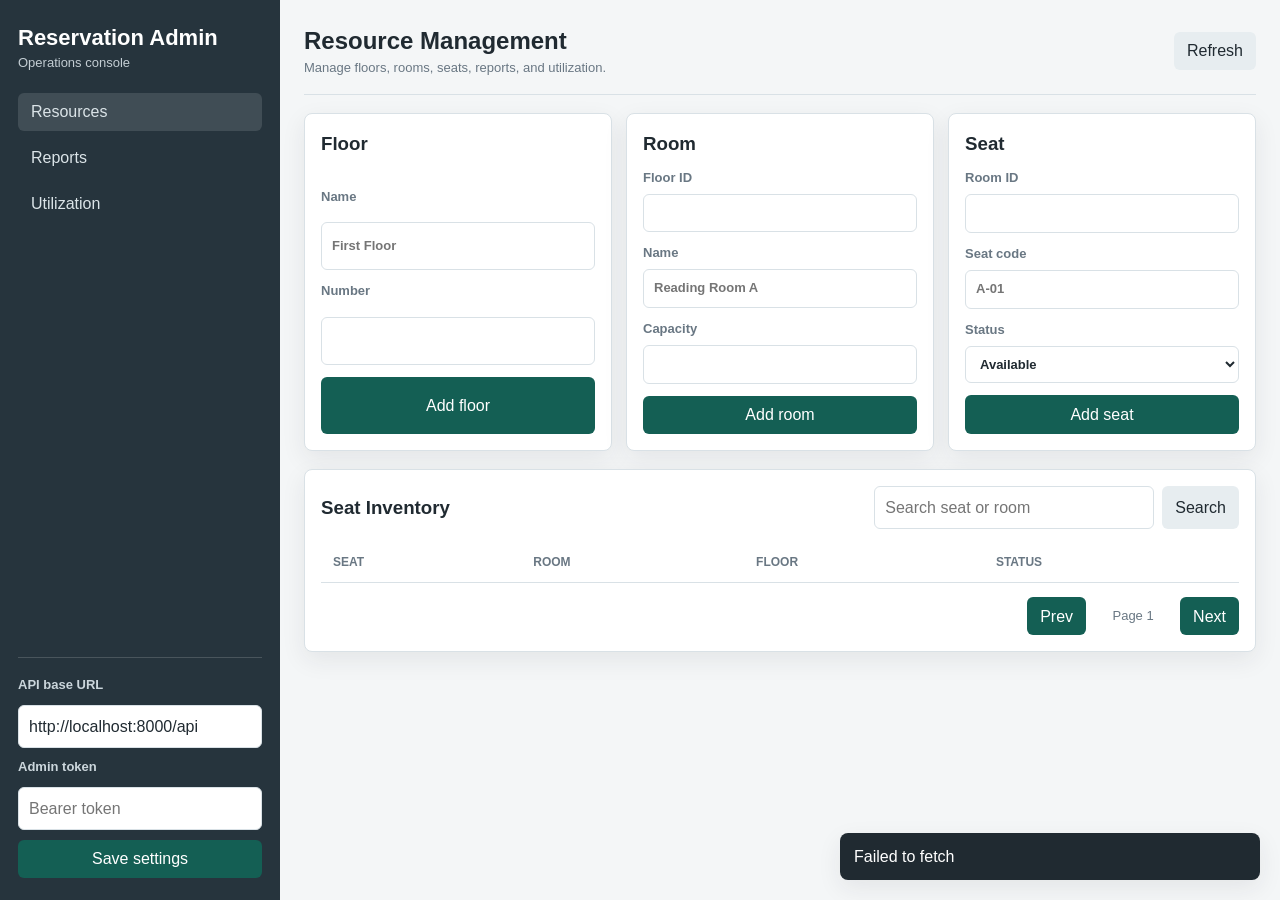
<file: frontend/admin/index.html>
<!doctype html>
<html lang="en">
<head>
  <meta charset="utf-8">
  <meta name="viewport" content="width=device-width, initial-scale=1">
  <title>Reservation Admin</title>
  <link rel="stylesheet" href="./styles.css">
</head>
<body>
  <div class="layout">
    <aside class="sidebar">
      <div class="brand">
        <h1>Reservation Admin</h1>
        <p>Operations console</p>
      </div>
      <nav class="nav" aria-label="Admin sections">
        <button type="button" class="nav-link active" data-view="resources">Resources</button>
        <button type="button" class="nav-link" data-view="reports">Reports</button>
        <button type="button" class="nav-link" data-view="stats">Utilization</button>
      </nav>
      <section class="api-box">
        <label for="apiBase">API base URL</label>
        <input id="apiBase" type="url" placeholder="http://localhost:8000/api">
        <label for="adminToken">Admin token</label>
        <input id="adminToken" type="password" placeholder="Bearer token">
        <button type="button" id="saveSettings">Save settings</button>
      </section>
    </aside>

    <main class="content">
      <header class="page-head">
        <div>
          <h2 id="pageTitle">Resource Management</h2>
          <p>Manage floors, rooms, seats, reports, and utilization.</p>
        </div>
        <button type="button" id="refreshCurrent" class="secondary">Refresh</button>
      </header>

      <section class="view active" id="resources">
        <div class="resource-grid">
          <form id="floorForm" class="panel form-panel">
            <h3>Floor</h3>
            <label>Name
              <input name="name" type="text" placeholder="First Floor" required>
            </label>
            <label>Number
              <input name="number" type="number" min="0" required>
            </label>
            <button type="submit">Add floor</button>
          </form>

          <form id="roomForm" class="panel form-panel">
            <h3>Room</h3>
            <label>Floor ID
              <input name="floorId" type="text" required>
            </label>
            <label>Name
              <input name="name" type="text" placeholder="Reading Room A" required>
            </label>
            <label>Capacity
              <input name="capacity" type="number" min="1" required>
            </label>
            <button type="submit">Add room</button>
          </form>

          <form id="seatForm" class="panel form-panel">
            <h3>Seat</h3>
            <label>Room ID
              <input name="roomId" type="text" required>
            </label>
            <label>Seat code
              <input name="code" type="text" placeholder="A-01" required>
            </label>
            <label>Status
              <select name="status" required>
                <option value="available">Available</option>
                <option value="disabled">Disabled</option>
              </select>
            </label>
            <button type="submit">Add seat</button>
          </form>
        </div>

        <div class="panel">
          <div class="panel-head">
            <h3>Seat Inventory</h3>
            <div class="inline-filter">
              <input id="seatSearch" type="search" placeholder="Search seat or room">
              <button type="button" id="searchSeats" class="secondary">Search</button>
            </div>
          </div>
          <div class="table-wrap">
            <table>
              <thead>
                <tr>
                  <th>Seat</th>
                  <th>Room</th>
                  <th>Floor</th>
                  <th>Status</th>
                </tr>
              </thead>
              <tbody id="seatTable"></tbody>
            </table>
          </div>
          <div class="pagination" data-pager="seats">
            <button type="button" data-page-action="prev">Prev</button>
            <span id="seatPageInfo">Page 1</span>
            <button type="button" data-page-action="next">Next</button>
          </div>
        </div>
      </section>

      <section class="view" id="reports">
        <div class="panel">
          <div class="panel-head">
            <h3>Violation Reports</h3>
            <select id="reportStatusFilter" aria-label="Report status">
              <option value="">All statuses</option>
              <option value="pending">Pending</option>
              <option value="approved">Approved</option>
              <option value="rejected">Rejected</option>
            </select>
          </div>
          <div class="table-wrap">
            <table>
              <thead>
                <tr>
                  <th>Seat</th>
                  <th>Type</th>
                  <th>Description</th>
                  <th>Status</th>
                  <th>Action</th>
                </tr>
              </thead>
              <tbody id="reportTable"></tbody>
            </table>
          </div>
          <div class="pagination" data-pager="reports">
            <button type="button" data-page-action="prev">Prev</button>
            <span id="reportPageInfo">Page 1</span>
            <button type="button" data-page-action="next">Next</button>
          </div>
        </div>
      </section>

      <section class="view" id="stats">
        <div class="stats-grid">
          <div class="metric">
            <span>Total seats</span>
            <strong id="totalSeats">0</strong>
          </div>
          <div class="metric">
            <span>Reserved now</span>
            <strong id="reservedSeats">0</strong>
          </div>
          <div class="metric">
            <span>Utilization</span>
            <strong id="utilizationRate">0%</strong>
          </div>
        </div>
        <div class="panel">
          <div class="panel-head">
            <h3>Room Utilization</h3>
          </div>
          <div class="bar-list" id="roomStats"></div>
        </div>
      </section>
    </main>
  </div>

  <div class="toast" id="toast" role="status" aria-live="polite"></div>
  <script src="./admin.js"></script>
</body>
</html>
</file>
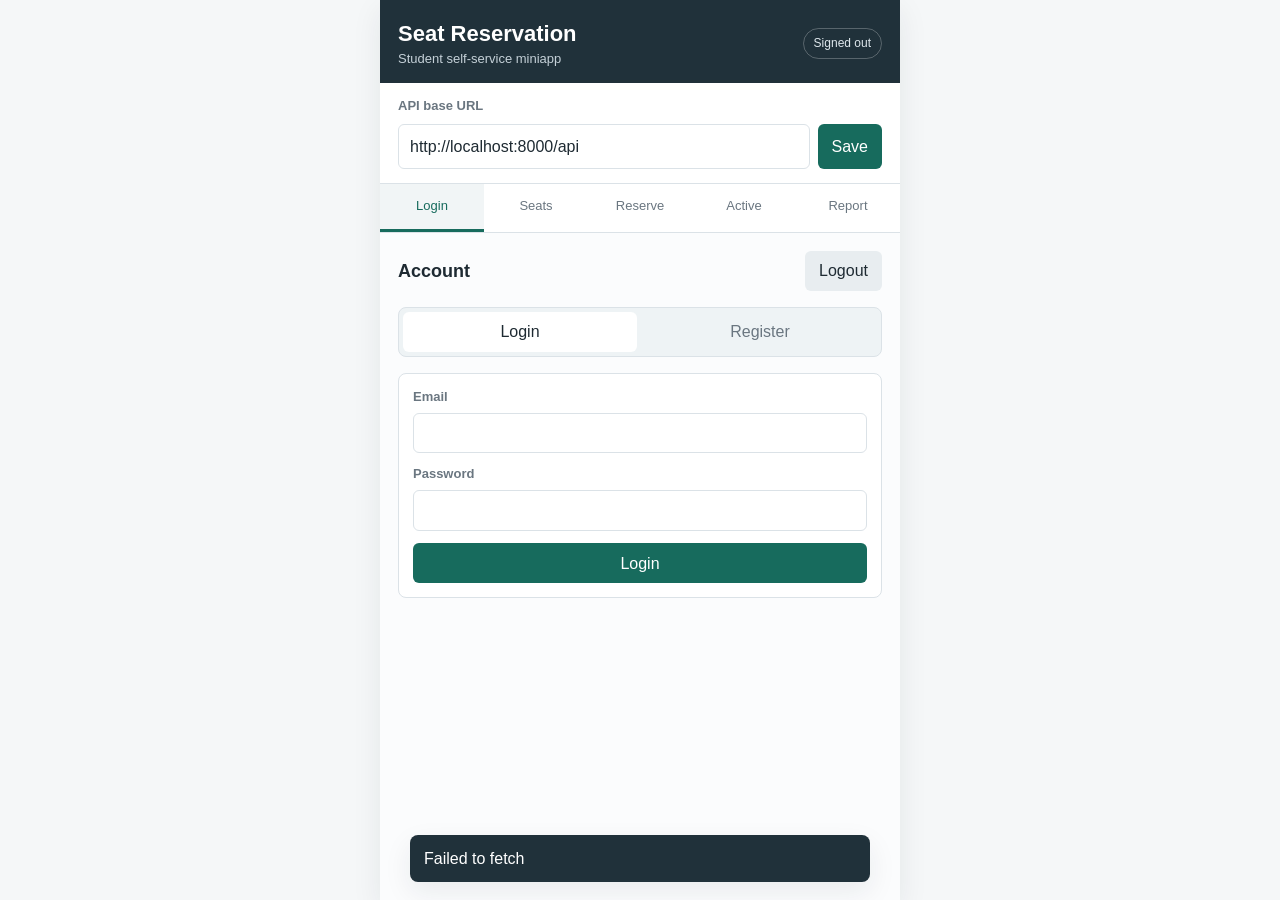
<file: frontend/user-miniapp/index.html>
<!doctype html>
<html lang="en">
<head>
  <meta charset="utf-8">
  <meta name="viewport" content="width=device-width, initial-scale=1">
  <title>Seat Reservation Miniapp</title>
  <link rel="stylesheet" href="./styles.css">
</head>
<body>
  <div class="app-shell">
    <header class="topbar">
      <div>
        <h1>Seat Reservation</h1>
        <p>Student self-service miniapp</p>
      </div>
      <div class="status-pill" id="authStatus">Signed out</div>
    </header>

    <section class="settings-panel" aria-label="API settings">
      <label for="apiBase">API base URL</label>
      <div class="inline-control">
        <input id="apiBase" type="url" placeholder="http://localhost:8000/api">
        <button type="button" id="saveApiBase">Save</button>
      </div>
    </section>

    <nav class="tabbar" aria-label="Main sections">
      <button class="tab active" type="button" data-tab="auth">Login</button>
      <button class="tab" type="button" data-tab="browse">Seats</button>
      <button class="tab" type="button" data-tab="reserve">Reserve</button>
      <button class="tab" type="button" data-tab="active">Active</button>
      <button class="tab" type="button" data-tab="report">Report</button>
    </nav>

    <main>
      <section class="view active" id="auth">
        <div class="section-head">
          <h2>Account</h2>
          <button type="button" id="logoutBtn" class="secondary">Logout</button>
        </div>
        <div class="segmented">
          <button type="button" class="segment active" data-auth-mode="login">Login</button>
          <button type="button" class="segment" data-auth-mode="register">Register</button>
        </div>
        <form id="loginForm" class="form-grid">
          <label>Email
            <input name="email" type="email" autocomplete="email" required>
          </label>
          <label>Password
            <input name="password" type="password" autocomplete="current-password" minlength="6" required>
          </label>
          <button type="submit">Login</button>
        </form>
        <form id="registerForm" class="form-grid hidden">
          <label>Name
            <input name="name" type="text" maxlength="40" required>
          </label>
          <label>Email
            <input name="email" type="email" autocomplete="email" required>
          </label>
          <label>Password
            <input name="password" type="password" autocomplete="new-password" minlength="6" required>
          </label>
          <button type="submit">Create account</button>
        </form>
      </section>

      <section class="view" id="browse">
        <div class="section-head">
          <h2>Floors, Rooms, Seats</h2>
          <button type="button" id="refreshSeats" class="secondary">Refresh</button>
        </div>
        <div class="filters">
          <label>Floor
            <select id="floorFilter"></select>
          </label>
          <label>Room
            <select id="roomFilter"></select>
          </label>
          <label>Status
            <select id="seatStatusFilter">
              <option value="">All</option>
              <option value="available">Available</option>
              <option value="reserved">Reserved</option>
              <option value="disabled">Disabled</option>
            </select>
          </label>
        </div>
        <div class="list" id="seatList"></div>
        <div class="pagination" data-pager="seats">
          <button type="button" data-page-action="prev">Prev</button>
          <span id="seatPageInfo">Page 1</span>
          <button type="button" data-page-action="next">Next</button>
        </div>
      </section>

      <section class="view" id="reserve">
        <div class="section-head">
          <h2>Reservation Form</h2>
        </div>
        <form id="reservationForm" class="form-grid">
          <label>Seat ID
            <input name="seatId" type="text" placeholder="seat_101" required>
          </label>
          <label>Start time
            <input name="startTime" type="datetime-local" required>
          </label>
          <label>End time
            <input name="endTime" type="datetime-local" required>
          </label>
          <label>Purpose
            <textarea name="purpose" rows="3" maxlength="160" required></textarea>
          </label>
          <button type="submit">Submit reservation</button>
        </form>
      </section>

      <section class="view" id="active">
        <div class="section-head">
          <h2>Active Reservations</h2>
          <button type="button" id="refreshReservations" class="secondary">Refresh</button>
        </div>
        <div class="list" id="reservationList"></div>
        <div class="pagination" data-pager="reservations">
          <button type="button" data-page-action="prev">Prev</button>
          <span id="reservationPageInfo">Page 1</span>
          <button type="button" data-page-action="next">Next</button>
        </div>
      </section>

      <section class="view" id="report">
        <div class="section-head">
          <h2>Violation Report</h2>
        </div>
        <form id="reportForm" class="form-grid">
          <label>Seat ID
            <input name="seatId" type="text" required>
          </label>
          <label>Violation type
            <select name="type" required>
              <option value="">Select one</option>
              <option value="no_show">No show</option>
              <option value="occupying_seat">Occupying seat</option>
              <option value="noise">Noise</option>
              <option value="other">Other</option>
            </select>
          </label>
          <label>Description
            <textarea name="description" rows="4" maxlength="300" required></textarea>
          </label>
          <button type="submit">Submit report</button>
        </form>
      </section>
    </main>

    <div class="toast" id="toast" role="status" aria-live="polite"></div>
  </div>

  <script src="./app.js"></script>
</body>
</html>
</file>
<file: frontend/admin/styles.css>
:root {
  --bg: #f4f6f7;
  --panel: #ffffff;
  --text: #202a31;
  --muted: #697783;
  --line: #d9e1e6;
  --primary: #145f54;
  --primary-strong: #0d493f;
  --accent: #9c4f1a;
  --danger: #a11f17;
  --nav: #26343d;
  --shadow: 0 8px 24px rgba(32, 42, 49, 0.08);
}

* {
  box-sizing: border-box;
}

body {
  margin: 0;
  background: var(--bg);
  color: var(--text);
  font-family: Arial, Helvetica, sans-serif;
  line-height: 1.45;
}

button,
input,
select,
textarea {
  font: inherit;
}

button {
  min-height: 38px;
  border: 0;
  border-radius: 6px;
  background: var(--primary);
  color: #fff;
  cursor: pointer;
  padding: 0 13px;
}

button:hover {
  background: var(--primary-strong);
}

button:disabled {
  cursor: not-allowed;
  opacity: 0.55;
}

button.secondary {
  background: #e7edf0;
  color: var(--text);
}

button.secondary:hover {
  background: #dce4e8;
}

input,
select,
textarea {
  width: 100%;
  border: 1px solid var(--line);
  border-radius: 6px;
  background: #fff;
  color: var(--text);
  padding: 9px 10px;
}

label {
  display: grid;
  gap: 6px;
  color: var(--muted);
  font-size: 13px;
  font-weight: 700;
}

table {
  width: 100%;
  border-collapse: collapse;
  min-width: 720px;
}

th,
td {
  border-bottom: 1px solid var(--line);
  padding: 11px 12px;
  text-align: left;
  vertical-align: top;
}

th {
  color: var(--muted);
  font-size: 12px;
  text-transform: uppercase;
}

.layout {
  display: grid;
  grid-template-columns: 280px 1fr;
  min-height: 100vh;
}

.sidebar {
  display: flex;
  flex-direction: column;
  gap: 20px;
  background: var(--nav);
  color: #fff;
  padding: 22px 18px;
}

.brand h1,
.brand p,
.page-head h2,
.page-head p,
.panel h3 {
  margin: 0;
}

.brand h1 {
  font-size: 22px;
}

.brand p,
.page-head p {
  color: #c3cdd3;
  font-size: 13px;
}

.nav {
  display: grid;
  gap: 8px;
}

.nav-link {
  justify-content: flex-start;
  background: transparent;
  color: #dbe4e8;
  text-align: left;
}

.nav-link:hover,
.nav-link.active {
  background: rgba(255, 255, 255, 0.12);
}

.api-box {
  display: grid;
  gap: 10px;
  margin-top: auto;
  padding-top: 18px;
  border-top: 1px solid rgba(255, 255, 255, 0.16);
}

.api-box label {
  color: #cbd6dc;
}

.content {
  display: grid;
  align-content: start;
  gap: 18px;
  padding: 24px;
}

.page-head {
  display: flex;
  align-items: center;
  justify-content: space-between;
  gap: 16px;
  border-bottom: 1px solid var(--line);
  padding-bottom: 16px;
}

.page-head h2 {
  font-size: 24px;
}

.page-head p {
  color: var(--muted);
}

.view {
  display: none;
  gap: 18px;
}

.view.active {
  display: grid;
}

.resource-grid,
.stats-grid {
  display: grid;
  grid-template-columns: repeat(3, minmax(0, 1fr));
  gap: 14px;
}

.panel,
.metric {
  border: 1px solid var(--line);
  border-radius: 8px;
  background: var(--panel);
  box-shadow: var(--shadow);
}

.panel {
  padding: 16px;
}

.form-panel {
  display: grid;
  gap: 12px;
}

.panel-head {
  display: flex;
  align-items: center;
  justify-content: space-between;
  gap: 14px;
  margin-bottom: 14px;
}

.inline-filter {
  display: grid;
  grid-template-columns: minmax(180px, 280px) auto;
  gap: 8px;
}

.table-wrap {
  overflow-x: auto;
}

.badge {
  display: inline-block;
  border-radius: 999px;
  padding: 3px 8px;
  background: #eef3f5;
  color: var(--muted);
  font-size: 12px;
  white-space: nowrap;
}

.badge.available,
.badge.approved {
  background: #e6f3ee;
  color: var(--primary);
}

.badge.pending,
.badge.reserved {
  background: #fff2df;
  color: var(--accent);
}

.badge.disabled,
.badge.rejected {
  background: #fdebea;
  color: var(--danger);
}

.row-actions {
  display: flex;
  flex-wrap: wrap;
  gap: 8px;
}

.pagination {
  display: flex;
  align-items: center;
  justify-content: flex-end;
  gap: 12px;
  padding-top: 14px;
}

.pagination span {
  min-width: 70px;
  color: var(--muted);
  font-size: 13px;
  text-align: center;
}

.metric {
  display: grid;
  gap: 8px;
  padding: 18px;
}

.metric span {
  color: var(--muted);
  font-size: 13px;
  font-weight: 700;
}

.metric strong {
  font-size: 30px;
}

.bar-list {
  display: grid;
  gap: 12px;
}

.bar-row {
  display: grid;
  grid-template-columns: 160px 1fr 58px;
  align-items: center;
  gap: 12px;
}

.bar-track {
  height: 12px;
  overflow: hidden;
  border-radius: 999px;
  background: #e8eef1;
}

.bar-fill {
  height: 100%;
  border-radius: 999px;
  background: var(--primary);
}

.toast {
  position: fixed;
  right: 20px;
  bottom: 20px;
  z-index: 10;
  width: min(92vw, 420px);
  border-radius: 8px;
  background: #202a31;
  color: #fff;
  padding: 12px 14px;
  box-shadow: var(--shadow);
  opacity: 0;
  pointer-events: none;
  transition: opacity 160ms ease;
}

.toast.show {
  opacity: 1;
}

@media (max-width: 920px) {
  .layout {
    grid-template-columns: 1fr;
  }

  .sidebar {
    position: static;
  }

  .resource-grid,
  .stats-grid {
    grid-template-columns: 1fr;
  }
}

@media (max-width: 560px) {
  .content {
    padding: 16px;
  }

  .page-head,
  .panel-head {
    align-items: stretch;
    flex-direction: column;
  }

  .inline-filter,
  .bar-row {
    grid-template-columns: 1fr;
  }
}
</file>
<file: frontend/user-miniapp/styles.css>
:root {
  --bg: #f5f7f8;
  --panel: #ffffff;
  --text: #1e2a32;
  --muted: #6a7680;
  --line: #dbe2e7;
  --primary: #176b5d;
  --primary-strong: #0f5146;
  --accent: #b85d21;
  --danger: #b42318;
  --ok-bg: #e8f5ef;
  --warn-bg: #fff4e5;
  --shadow: 0 10px 28px rgba(30, 42, 50, 0.08);
}

* {
  box-sizing: border-box;
}

body {
  margin: 0;
  background: var(--bg);
  color: var(--text);
  font-family: Arial, Helvetica, sans-serif;
  line-height: 1.45;
}

button,
input,
select,
textarea {
  font: inherit;
}

button {
  min-height: 40px;
  border: 0;
  border-radius: 6px;
  background: var(--primary);
  color: #fff;
  cursor: pointer;
  padding: 0 14px;
}

button:hover {
  background: var(--primary-strong);
}

button:disabled {
  cursor: not-allowed;
  opacity: 0.55;
}

button.secondary {
  background: #e8edf0;
  color: var(--text);
}

button.secondary:hover {
  background: #dce4e8;
}

input,
select,
textarea {
  width: 100%;
  border: 1px solid var(--line);
  border-radius: 6px;
  background: #fff;
  color: var(--text);
  padding: 10px 11px;
}

textarea {
  resize: vertical;
}

label {
  display: grid;
  gap: 6px;
  color: var(--muted);
  font-size: 13px;
  font-weight: 700;
}

.app-shell {
  width: min(100%, 520px);
  min-height: 100vh;
  margin: 0 auto;
  background: #fbfcfd;
  box-shadow: var(--shadow);
}

.topbar {
  display: flex;
  align-items: center;
  justify-content: space-between;
  gap: 16px;
  padding: 18px 18px 14px;
  background: #20313a;
  color: #fff;
}

.topbar h1,
.topbar p,
.section-head h2 {
  margin: 0;
}

.topbar h1 {
  font-size: 22px;
}

.topbar p {
  color: #c5d1d8;
  font-size: 13px;
}

.status-pill {
  flex: 0 0 auto;
  border: 1px solid rgba(255, 255, 255, 0.25);
  border-radius: 999px;
  padding: 6px 10px;
  font-size: 12px;
  color: #dfe8ed;
}

.settings-panel {
  display: grid;
  gap: 8px;
  padding: 14px 18px;
  border-bottom: 1px solid var(--line);
  background: #fff;
}

.inline-control {
  display: grid;
  grid-template-columns: 1fr auto;
  gap: 8px;
}

.tabbar {
  display: grid;
  grid-template-columns: repeat(5, 1fr);
  border-bottom: 1px solid var(--line);
  background: #fff;
}

.tab {
  min-height: 48px;
  border-radius: 0;
  border-bottom: 3px solid transparent;
  background: transparent;
  color: var(--muted);
  padding: 0 4px;
  font-size: 13px;
}

.tab:hover,
.tab.active {
  background: #f1f5f6;
  color: var(--primary);
}

.tab.active {
  border-bottom-color: var(--primary);
}

main {
  padding: 18px;
}

.view {
  display: none;
}

.view.active {
  display: grid;
  gap: 16px;
}

.section-head {
  display: flex;
  align-items: center;
  justify-content: space-between;
  gap: 12px;
}

.section-head h2 {
  font-size: 18px;
}

.segmented {
  display: grid;
  grid-template-columns: 1fr 1fr;
  gap: 6px;
  padding: 4px;
  border: 1px solid var(--line);
  border-radius: 8px;
  background: #eef3f5;
}

.segment {
  background: transparent;
  color: var(--muted);
}

.segment.active,
.segment:hover {
  background: #fff;
  color: var(--text);
}

.form-grid,
.filters {
  display: grid;
  gap: 12px;
  padding: 14px;
  border: 1px solid var(--line);
  border-radius: 8px;
  background: var(--panel);
}

.filters {
  grid-template-columns: 1fr 1fr;
}

.filters label:last-child {
  grid-column: 1 / -1;
}

.list {
  display: grid;
  gap: 10px;
}

.item {
  display: grid;
  gap: 8px;
  padding: 13px;
  border: 1px solid var(--line);
  border-radius: 8px;
  background: var(--panel);
}

.item-title {
  display: flex;
  justify-content: space-between;
  gap: 10px;
  font-weight: 700;
}

.item-meta {
  color: var(--muted);
  font-size: 13px;
}

.badge {
  align-self: start;
  border-radius: 999px;
  padding: 3px 8px;
  background: #eef3f5;
  color: var(--muted);
  font-size: 12px;
  white-space: nowrap;
}

.badge.available,
.badge.active,
.badge.approved {
  background: var(--ok-bg);
  color: var(--primary);
}

.badge.reserved,
.badge.pending {
  background: var(--warn-bg);
  color: var(--accent);
}

.badge.disabled,
.badge.rejected {
  background: #fdecec;
  color: var(--danger);
}

.pagination {
  display: flex;
  align-items: center;
  justify-content: space-between;
  gap: 12px;
  padding: 8px 0 0;
}

.pagination span {
  color: var(--muted);
  font-size: 13px;
}

.hidden {
  display: none;
}

.toast {
  position: fixed;
  left: 50%;
  bottom: 18px;
  z-index: 10;
  width: min(92vw, 460px);
  transform: translateX(-50%);
  border-radius: 8px;
  background: #20313a;
  color: #fff;
  padding: 12px 14px;
  box-shadow: var(--shadow);
  opacity: 0;
  pointer-events: none;
  transition: opacity 160ms ease;
}

.toast.show {
  opacity: 1;
}

@media (max-width: 420px) {
  .topbar {
    align-items: flex-start;
    flex-direction: column;
  }

  .inline-control,
  .filters {
    grid-template-columns: 1fr;
  }

  .tabbar {
    overflow-x: auto;
    grid-template-columns: repeat(5, minmax(78px, 1fr));
  }
}
</file>
